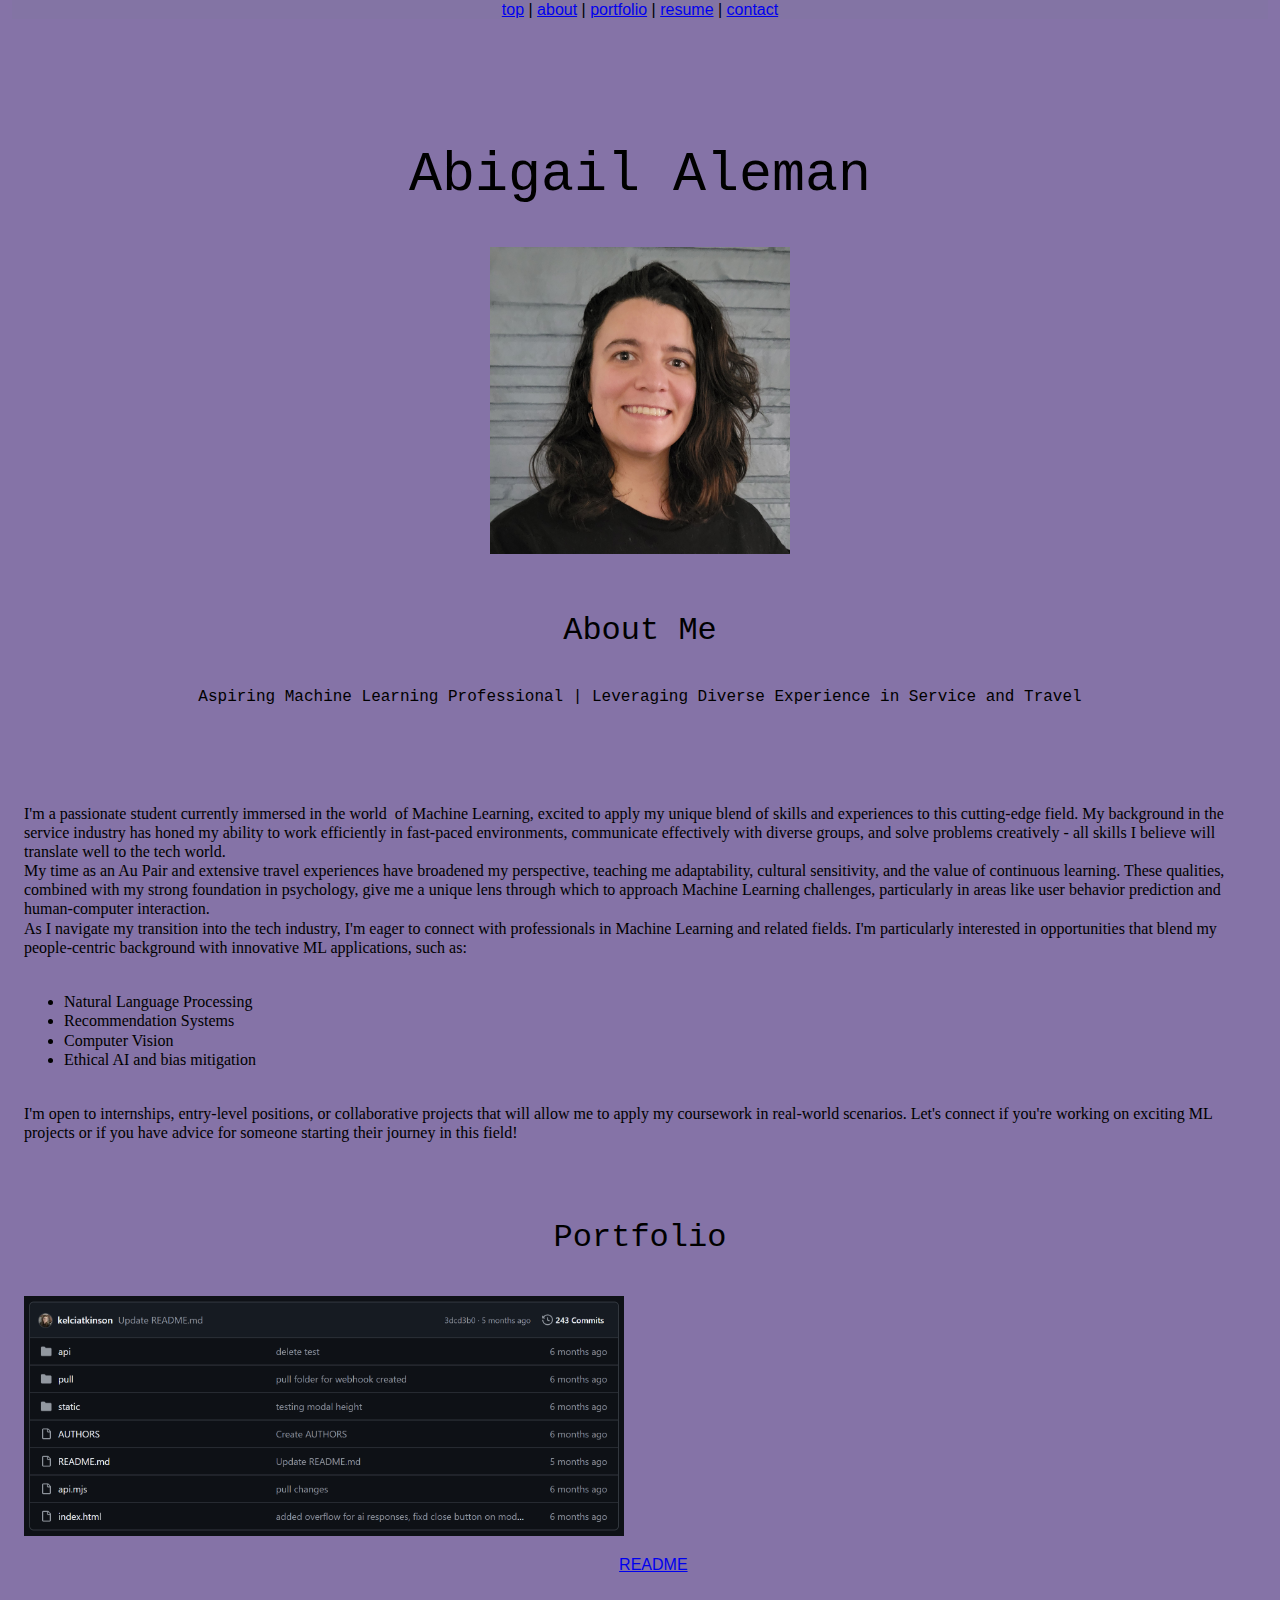
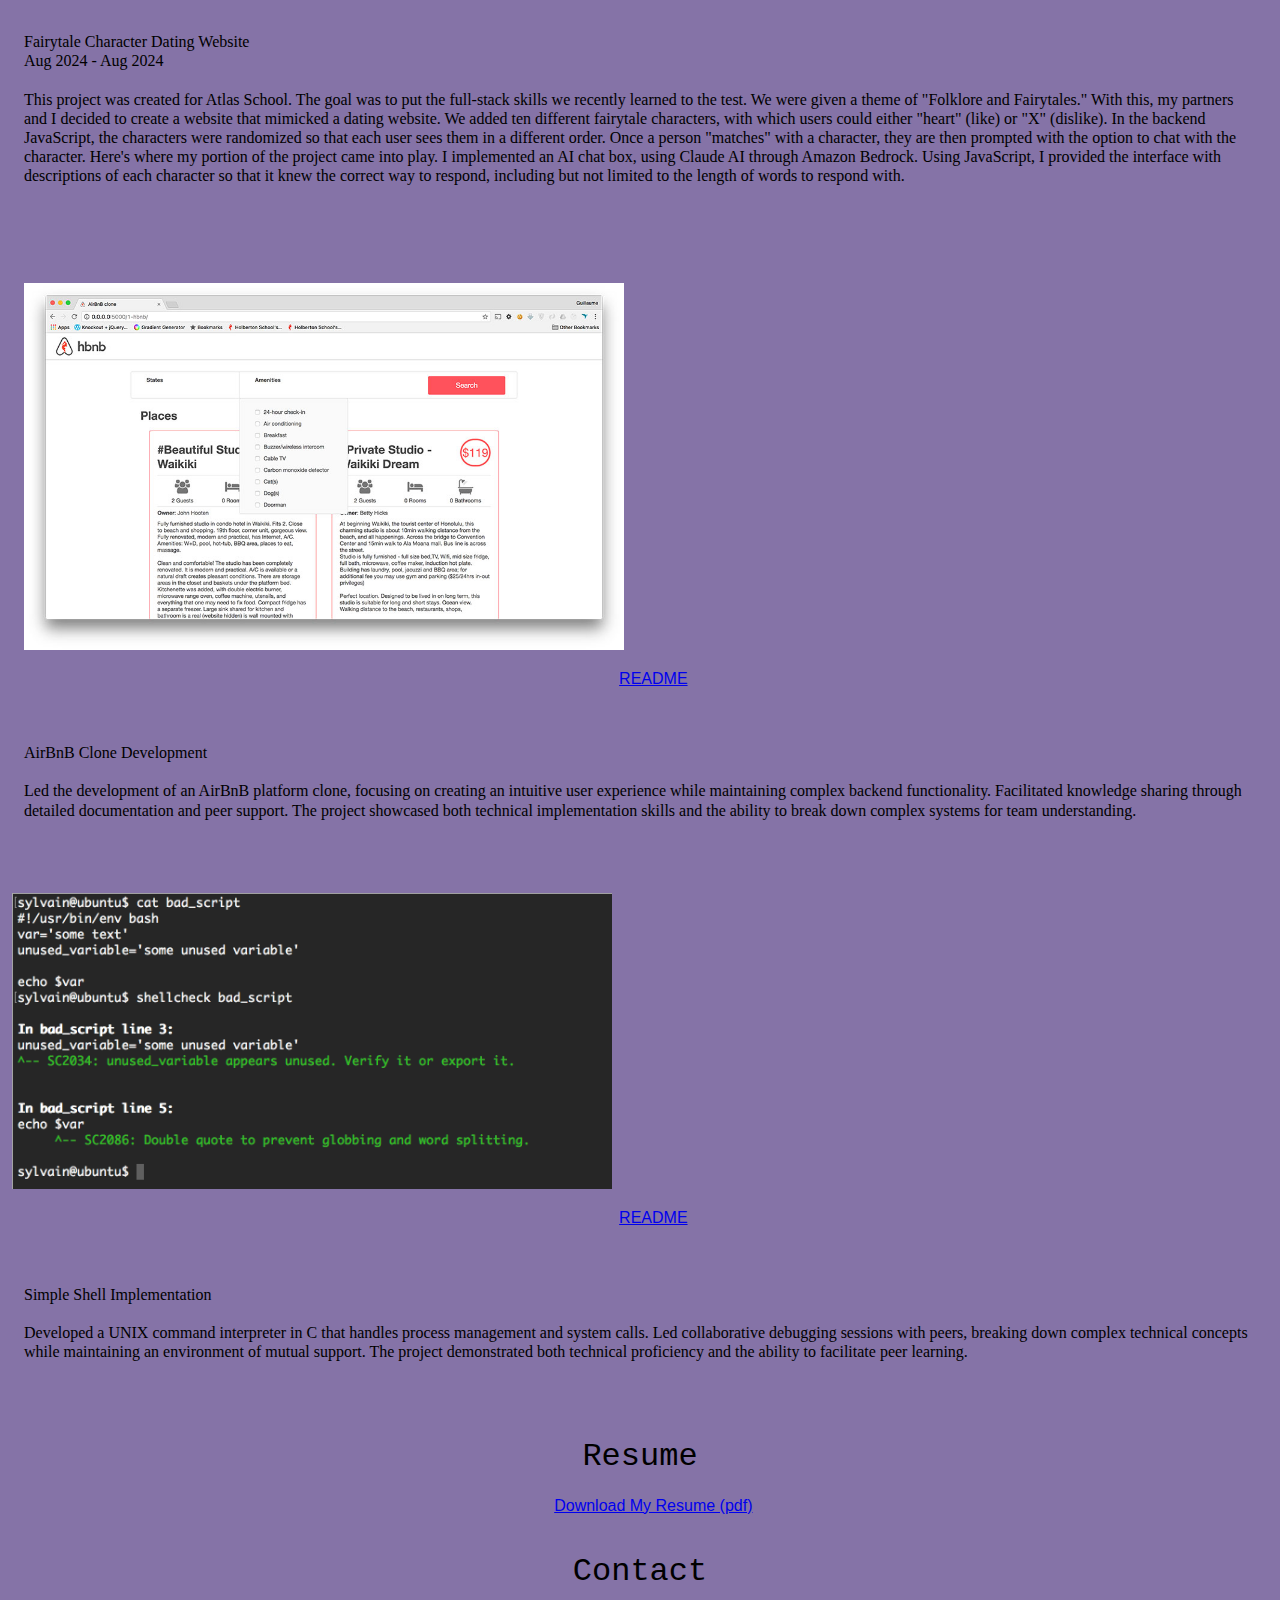
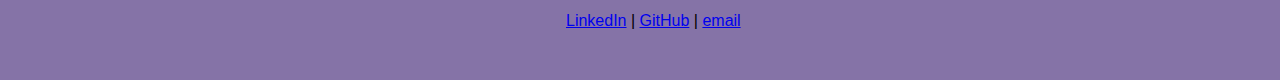
<file: index.html>
<!doctype html>
<html lang="en">
  <head>
    <link
      rel="stylesheet" type="text/css"
      href="/assets/static/aaindex.css"
    />
    <meta charset="UTF-8" />
    <meta name="viewport" content="width=device-width,initial-scale=1" />
    <meta property="og:url" content="https://url/" />
    <title>Home</title>
    <meta property="og:title" content="Home" />
    <meta property="og:type" content="website" />
  </head>
  <body class="w-body backgroundcolorPurple textalignCenter"><div class="topmenu"><a href="#top">top</a>&nbsp;|&nbsp;<a href="#about">about</a>&nbsp;|&nbsp;<a href="#portfolio">portfolio</a>&nbsp;|&nbsp;<a href="#resume">resume</a>&nbsp;|&nbsp;<a href="#contact">contact</a></div>
      <a id="top"></a>
      <div class="w-text fontfamilyNimbus fontsize55 margintop0 displayBlock textalignCenter fontstyleNormal"><br />Abigail Aleman</div>
      <div class="w-box textalignCenter"><img alt="" width="400" src="/assets/20250207_142759_cjm4DJb0nO-p9RMuiQ8fi.jpg" class="centerIMG300" /></div>
      <a id="about"></a>
      <div class="w-text fontsizeXxlarge fontfamilyNimbus textalignCenter">About&nbsp;Me</div>
      <div class="w-text fontsizeMedium fontfamilyNimbus">Aspiring Machine Learning Professional | Leveraging Diverse Experience in Service and Travel</div>
      <div class="w-text textalignStart fontsizeMedium fontfamilyCharter paddingleft12 paddingright12">
          <br /><br />I&#x27;m a passionate student currently immersed in the world  of Machine Learning, excited to apply my unique blend of skills and experiences to this cutting-edge field. My background in the service industry has honed my ability to work efficiently in fast-paced environments, communicate effectively with diverse groups, and solve problems creatively - all skills I believe will translate well to the tech world.<br />My time as an Au Pair and extensive travel experiences have broadened my perspective, teaching me adaptability, cultural sensitivity, and the value of continuous learning. These qualities, combined with my strong foundation in psychology, give me a unique lens through which to approach Machine Learning challenges, particularly in areas like user behavior prediction and human-computer interaction.<br />As I navigate my transition into the tech industry, I&#x27;m eager to connect with professionals in Machine Learning and related fields. I&#x27;m particularly interested in opportunities that blend my people-centric background with innovative ML applications, such as:
          <br /><ul><li>Natural Language Processing</li><li>Recommendation Systems</li><li>Computer Vision</li><li>Ethical AI and bias mitigation</li></ul>
I&#x27;m open to internships, entry-level positions, or collaborative projects that will allow me to apply my coursework in real-world scenarios. Let&#x27;s connect if you&#x27;re working on exciting ML projects or if you have advice for someone starting their journey in this field!
      </div>
      <a id="portfolio"></a>
      <div class="w-text fontsizeXxlarge fontfamilyNimbus textalignCenter">Portfolio</div>
      <img alt="" width="600" height="716" src="/assets/Screenshot_2025-02-07_152030_g8qZQNHiFalC_2UKI1gWS.png"
           class="w-image marginleft12 marginright12" />
      <a href="https://github.com/kelciatkinson/hack-sprint/blob/main/README.md"
         class="w-link textalignStart">README</a>
      <div class="w-text textalignStart fontsizeMedium fontfamilyCharter paddingleft12 paddingright12">
          <br />Fairytale Character Dating Website<br />Aug 2024 - Aug 2024<br /><br />This project was created for Atlas School. The goal was to put the full-stack skills we recently learned to the test. We were given a theme of &quot;Folklore and Fairytales.&quot; With this, my partners and I decided to create a website that mimicked a dating website. We added ten different fairytale characters, with which users could either &quot;heart&quot; (like) or &quot;X&quot; (dislike). In the backend JavaScript, the characters were randomized so that each user sees them in a different order. Once a person &quot;matches&quot; with a character, they are then prompted with the option to chat with the character. Here&#x27;s where my portion of the project came into play. I implemented an AI chat box, using Claude AI through Amazon Bedrock. Using JavaScript, I provided the interface with descriptions of each character so that it knew the correct way to respond, including but not limited to the length of words to respond with.
      </div>
      <img alt="" width="600" height="612" src="/assets/airbnb_EwPtMXNDI46WF3UtDQ2id.jpg"
           class="w-image margintop40 marginleft12 marginright12" />
      <a href="https://github.com/aallm004/atlas-AirBnB_clone_v4/blob/master/README.md"
         class="w-link textalignStart">README</a>
      <p class="w-paragraph textalignStart fontfamilyCharter fontsizeMedium marginleft12 marginright12">
AirBnB Clone Development<br /><br />Led the development of an AirBnB platform clone, focusing on creating an intuitive user experience while maintaining complex backend functionality. Facilitated knowledge sharing through detailed documentation and peer support. The project showcased both technical implementation skills and the ability to break down complex systems for team understanding.
      </p>
      <img alt="" width="600" height="636" src="/assets/simpleshell_0ha5cIq2ELh0dOIbjWaNZ.png"
           class="w-image" />
      <a href="https://github.com/EliBrank/atlas-simple_shell/blob/main/README.md"
         class="w-link textalignStart">README</a>
      <div class="w-text textalignStart fontfamilyCharter fontsizeMedium marginleft12 marginright12">
<br />Simple Shell Implementation<br /><br />Developed a UNIX command interpreter in C that handles process management and system calls. Led collaborative debugging sessions with peers, breaking down complex technical concepts while maintaining an environment of mutual support. The project demonstrated both technical proficiency and the ability to facilitate peer learning.
      </div>
      <a id="resume"></a>
      <div class="w-text fontsizeXxlarge fontfamilyNimbus textalignCenter">Resume</div>
      <a href="https://drive.google.com/file/d/1ilGIIrtytaOs8qbWJgozdCM4A1fGKEkZ/view?usp=sharing" class="w-link textalignStart">Download My Resume (pdf)</a>
      <a id="contact"></a>
      <div class="w-text fontsizeXxlarge fontfamilyNimbus textalignCenter">Contact</div>
      <a href="https://www.linkedin.com/in/abigailraleman/" class="w-link textalignStart">LinkedIn</a>&nbsp;|&nbsp;<a href="https://github.com/aallm004" class="w-link textalignStart">GitHub</a>&nbsp;|&nbsp;<a href="mailto:abigailrosea10@gmail.com" class="w-link textalignStart">email</a>
  </body>
</html>
</file>
<file: assets/static/aaindex.css>
@media all{
    :root{
        display:grid;
        min-height:100%;
        font-family:Arial,Roboto,sans-serif;
        font-size:16px;
        line-height:1.2;
        white-space:pre-wrap;
        white-space-collapse:preserve
    }
    :where(body.w-body) {
        box-sizing: border-box;
        border-top-width: 0px;
        border-right-width: 1px;
        border-bottom-width: 1px;
        border-left-width: 1px;
        -webkit-font-smoothing: antialiased;
        -moz-osx-font-smoothing: grayscale;
        margin: 0 12px 12px 12px;
    }
    :where(div.w-text){
        box-sizing:border-box;
        border-top-width:1px;
        border-right-width:1px;
        border-bottom-width:1px;
        border-left-width:1px;
        outline-width:1px;
        min-height:1em
    }
    :where(div.w-box){
        box-sizing:border-box;
        border-top-width:1px;
        border-right-width:1px;
        border-bottom-width:1px;
        border-left-width:1px;
        outline-width:1px
    }
    :where(address.w-box){
        box-sizing:border-box;
        border-top-width:1px;
        border-right-width:1px;
        border-bottom-width:1px;
        border-left-width:1px;
        outline-width:1px
    }
    :where(article.w-box){
        box-sizing:border-box;
        border-top-width:1px;
        border-right-width:1px;
        border-bottom-width:1px;
        border-left-width:1px;
        outline-width:1px
    }
    :where(aside.w-box){
        box-sizing:border-box;
        border-top-width:1px;
        border-right-width:1px;
        border-bottom-width:1px;
        border-left-width:1px;
        outline-width:1px
    }
    :where(figure.w-box){
        box-sizing:border-box;
        border-top-width:1px;
        border-right-width:1px;
        border-bottom-width:1px;
        border-left-width:1px;
        outline-width:1px
    }
    :where(footer.w-box){
        box-sizing:border-box;
        border-top-width:1px;
        border-right-width:1px;
        border-bottom-width:1px;
        border-left-width:1px;
        outline-width:1px
    }
    :where(header.w-box){
        box-sizing:border-box;
        border-top-width:1px;
        border-right-width:1px;
        border-bottom-width:1px;
        border-left-width:1px;
        outline-width:1px
    }
    :where(main.w-box){
        box-sizing:border-box;
        border-top-width:1px;
        border-right-width:1px;
        border-bottom-width:1px;
        border-left-width:1px;
        outline-width:1px
    }
    :where(nav.w-box){
        box-sizing:border-box;
        border-top-width:1px;
        border-right-width:1px;
        border-bottom-width:1px;
        border-left-width:1px;
        outline-width:1px
    }
    :where(section.w-box){
        box-sizing:border-box;
        border-top-width:1px;
        border-right-width:1px;
        border-bottom-width:1px;
        border-left-width:1px;
        outline-width:1px
    }
    :where(img.w-image){
        box-sizing:border-box;
        border-top-width:1px;
        border-right-width:1px;
        border-bottom-width:1px;
        border-left-width:1px;
        outline-width:1px;
        max-width:100%;
        display:block;
        height:auto
    }
    :where(a.w-link){
        box-sizing:border-box;
        border-top-width:1px;
        border-right-width:1px;
        border-bottom-width:1px;
        border-left-width:1px;
        outline-width:1px;
        display:inline-block
    }
    :where(p.w-paragraph){
        box-sizing:border-box;
        border-top-width:1px;
        border-right-width:1px;
        border-bottom-width:1px;
        border-left-width:1px;
        outline-width:1px
    }
}
@media all{
    .backgroundcolorPurple { background-color: rgb(68 40 120 / 0.65); }
    .fontfamilyNimbus      { font-family: Nimbus Mono PS,Courier New,monospace; }
    .fontsize55            { font-size: 55px; }
    .lineheight1point2     { line-height: 1.2; }
    .margintop0            { margin-top: 0px; }
    .displayBlock          { display: block; }
    .textalignCenter       { text-align: center; }
    .fontstyleNormal       { font-style: normal; }
    .positionRelative      { position: relative; }
    .textalignStart        { text-align: start; }
    .fontsizeSmall         { font-size: small; }
    .fontsizeMedium        { font-size: medium; }
    .fontfamilyCharter     { font-family: Charter,Bitstream Charter,Sitka Text,Cambria,serif; }
    .paddingleft12         { padding-left: 12px; }
    .paddingright12        { padding-right: 12px; }
    .fontsizeMedium        { font-size: medium; }
    .fontsizeXxlarge       { font-size: xx-large; }
    .marginleft12          { margin-left: 12px; }
    .marginright12         { margin-right: 12px; }
    .margintop20           { margin-top: 20px; }
    .colorBlack            { color: black; }
    .backgroundcolorBlack  { background-color: black; }
    .margintop40           { margin-top: 40px; }
    .centerIMG300          { display: block; margin-left: auto; margin-right: auto; width: 300px; }
    .topmenu               { position: sticky; top: 0; z-index: 10; margin-top: 0; background-color: rgb(131 116 164 / 1); }
}
</file>
